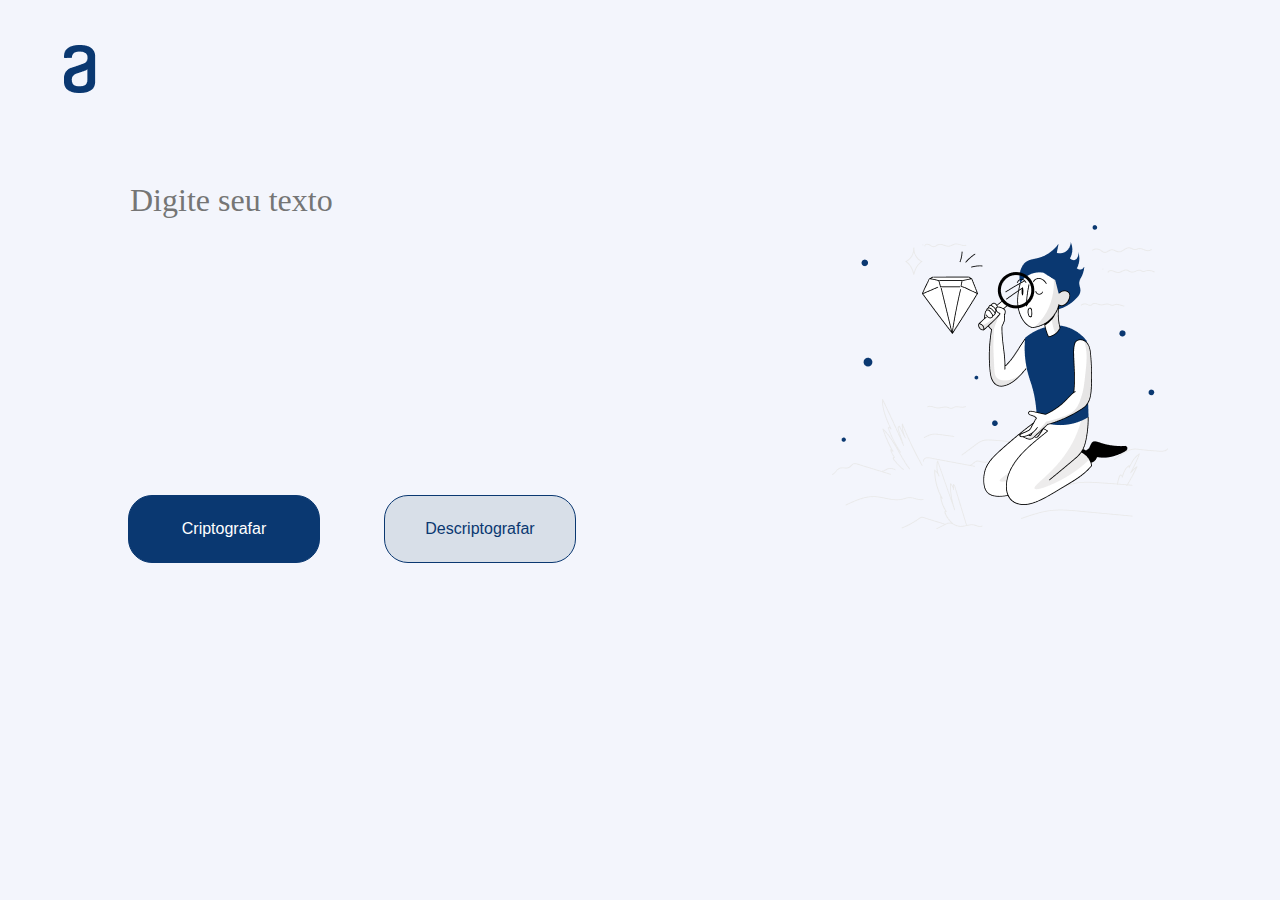
<file: index.html>
<!DOCTYPE html>
<html>
  <head>
    <meta charset="UTF-8" />
    <title>Decodificador Alura</title>
    <link rel="stylesheet" href="css/reset.css" />
    <link rel="stylesheet" href="css/style.css" />
  </head>
  <body>
    <main>
      <img src="img/logo.png" id="logo" />
      <img src="img/desenho.png" id="desenho" />
      <form>
        <textarea id="input" placeholder="Digite seu texto"></textarea>

        <textarea readonly id="output"></textarea>

        <button type="button" id="criptografar">Criptografar</button>

        <button type="button" id="descriptografar">Descriptografar</button>

        <button type="button" id="copiar">Copiar</button>
        <script src="js/script.js"></script>
      </form>
    </main>
  </body>
</html>
</file>
<file: css/style.css>
body {
    width: 100%;
    margin: 0 auto;
    background: #f3f5fc;
}

#logo {
    position: absolute;
    width: auto;
    height: auto;
    margin: 0 auto;
    left: 5%;
    top: 5%;
}

#desenho {
    position: absolute;
    z-index: 10;
    width: auto;
    height: auto;
    left: 65%;
    top: 25%;
    margin: 0 auto;
    opacity: 100%;
}

#input {
    position: absolute;
    top: 20%;
    left: 10%;
    width: 40%;
    height: 30%;
    font-family: "Inter";
    font-size: 32px;
    color: #0a3871;
    border: none;
    resize: none;
    background: #f3f5fc;
}

#output {
    position: absolute;
    top: 10%;
    right: 10%;
    width: 25%;
    height: 70%;
    font-family: "Inter";
    font-size: 32px;
    line-height: 48px;
    color: #0a3871;
    resize: none;
    border: none;
    background: #f3f5fc;
}

#criptografar {
    position: absolute;
    margin: 0 auto;
    top: 55%;
    left: 10%;
    width: 15%;
    padding: 24px;
    background: #0a3871;
    color: #ffffff;
    font-size: 16px;
    border: 1px solid #0a3871;
    border-radius: 24px;
    cursor: pointer;
}

#descriptografar {
    position: absolute;
    margin: 0 auto;
    top: 55%;
    left: 30%;
    width: 15%;
    padding: 24px;
    background: #d8dfe8;
    color: #0a3871;
    font-size: 16px;
    border: 1px solid #0a3871;
    border-radius: 24px;
    cursor: pointer;
}

#copiar {
    position: absolute;
    margin: 0 auto;
    top: 85%;
    right: 15%;
    width: 15%;
    height: auto;
    padding: 24px;
    background: #d8dfe8;
    color: #0a3871;
    font-size: 16px;
    border: 1px solid #0a3871;
    border-radius: 24px;
    cursor: pointer;
    visibility: hidden;
}
</file>
